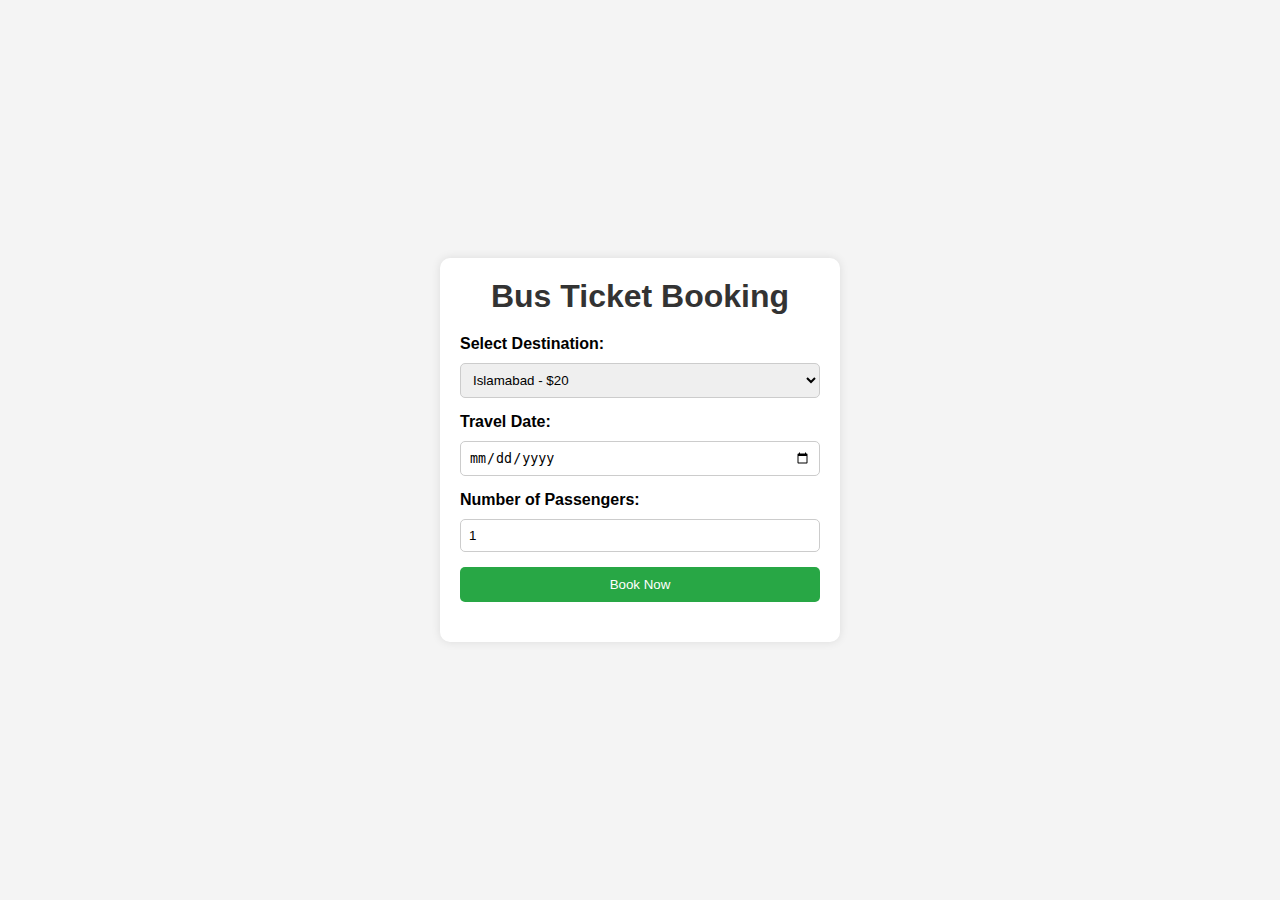
<file: Project/Bus Ticket Booking/index.html>
<!DOCTYPE html>
<html lang="en">
<head>
  <meta charset="UTF-8">
  <meta name="viewport" content="width=device-width, initial-scale=1.0">
  <title>Bus Ticketing Website</title>
  <link rel="stylesheet" href="styles.css">
</head>
<body>
  <div class="container">
    <h1>Bus Ticket Booking</h1>

    <form id="ticketForm">
      <div class="form-group">
        <label for="destination">Select Destination:</label>
        <select id="destination" required>
          <option value="Islamabad">Islamabad - $20</option>
          <option value="Peshawer">Peshawer - $35</option>
          <option value="Karachi">Karachi - $50</option>
        </select>
      </div>

      <div class="form-group">
        <label for="travelDate">Travel Date:</label>
        <input type="date" id="travelDate" required>
      </div>

      <div class="form-group">
        <label for="passengers">Number of Passengers:</label>
        <input type="number" id="passengers" min="1" value="1" required>
      </div>

      <button type="button" onclick="calculatePrice()">Book Now</button>
    </form>

    <div id="result"></div>
  </div>

  <script src="scripts.js"></script>
</body>
</html>
</file>
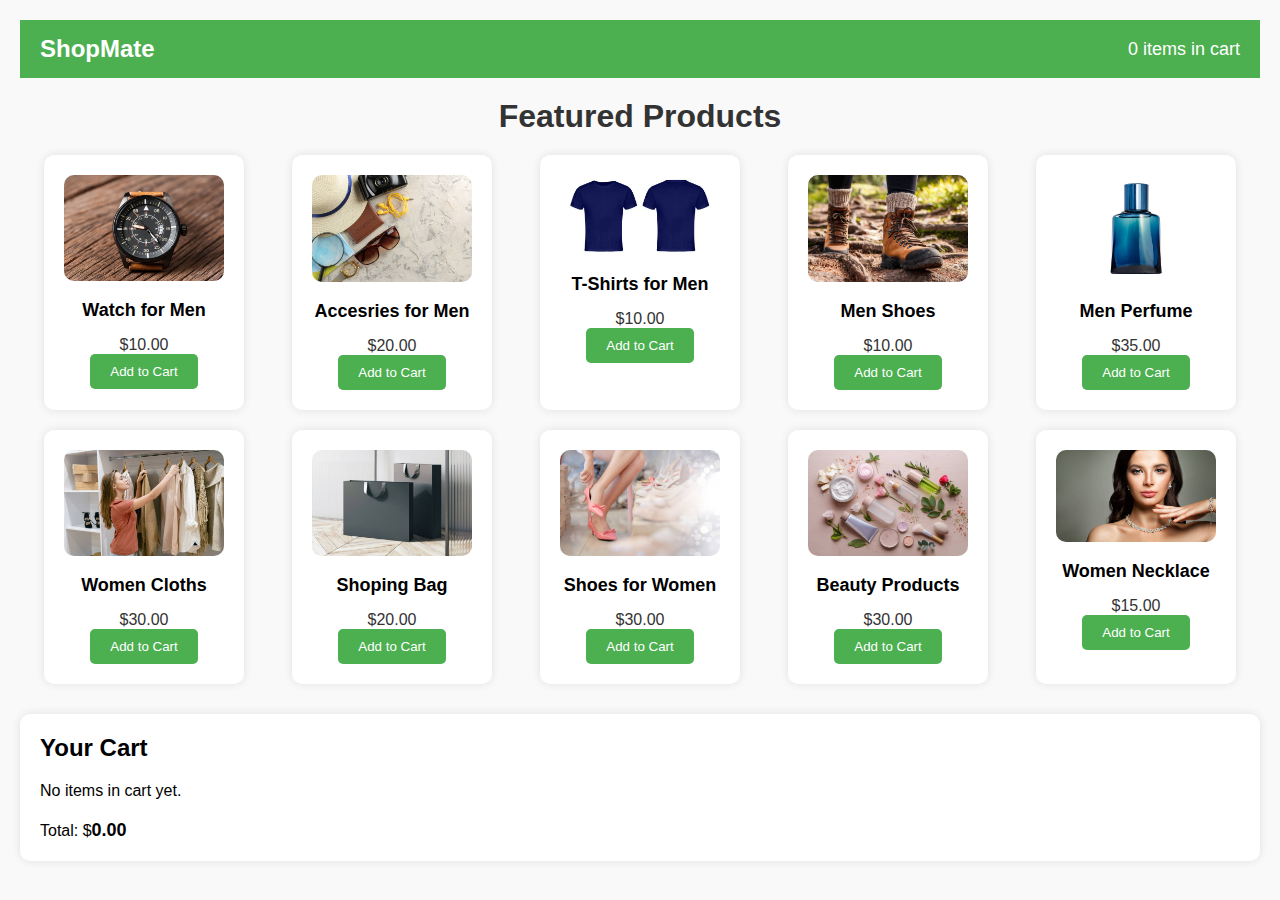
<file: Project/E-Commerce Website/index.html>
<!DOCTYPE html>
<html lang="en">
<head>
  <meta charset="UTF-8">
  <meta name="viewport" content="width=device-width, initial-scale=1.0">
  <title>E-commerce Website</title>
  <link rel="stylesheet" href="styles.css">
</head>
<body>
  <header>
    <div class="logo">ShopMate</div>
    <div class="cart">
      <span id="cart-count">0</span> items in cart
    </div>
  </header>

  <section class="products">
    <h1>Featured Products</h1>
    <div class="product-list">
      <!-- Product 1 -->
      <div class="product">
        <img src="w.jpg" alt="Watch">
        <h2>Watch for Men</h2>
        <p>$10.00</p>
        <button onclick="addToCart(1, 'Watch', 10)">Add to Cart</button>
      </div>
      <!-- Product 2 -->
      <div class="product">
        <img src="g.jpg" alt="Accesries">
        <h2>Accesries for Men</h2>
        <p>$20.00</p>
        <button onclick="addToCart(2, 'Accesries', 20)">Add to Cart</button>
      </div>
      <!-- Product 3 -->
      <div class="product">
        <img src="ts.jpg" alt="T-Shirts">
        <h2>T-Shirts for Men</h2>
        <p>$10.00</p>
        <button onclick="addToCart(3, 'T-Shirts', 30)">Add to Cart</button>
      </div>
      <!-- Product 4 -->
      <div class="product">
        <img src="s.jpg" alt="Men Shoes">
        <h2>Men Shoes</h2>
        <p>$10.00</p>
        <button onclick="addToCart(3, 'Men Shoes', 30)">Add to Cart</button>
      </div>
       <!-- Product 5 -->
       <div class="product">
        <img src="mp.jpg" alt="Men Perfume">
        <h2>Men Perfume</h2>
        <p>$35.00</p>
        <button onclick="addToCart(3, 'Men Perfume', 30)">Add to Cart</button>
      </div>
    </div>
    <div class="product-list1">
        <!-- Product 6 -->
        <div class="product">
          <img src="c.jpg" alt="Women Cloths">
          <h2>Women Cloths</h2>
          <p>$30.00</p>
          <button onclick="addToCart(1, 'Women Cloths', 10)">Add to Cart</button>
        </div>
        <!-- Product 7 -->
        <div class="product">
          <img src="sb.jpg" alt="Shoping Bag">
          <h2>Shoping Bag</h2>
          <p>$20.00</p>
          <button onclick="addToCart(2, 'Shoping Bag', 20)">Add to Cart</button>
        </div>
        <!-- Product 8 -->
        <div class="product">
          <img src="ws.jpg" alt="Women Shoes">
          <h2>Shoes for Women</h2>
          <p>$30.00</p>
          <button onclick="addToCart(3, 'Women Shoes', 30)">Add to Cart</button>
        </div>
        <!-- Product 9 -->
        <div class="product">
          <img src="bp.jpg" alt="Beauty Products">
          <h2>Beauty Products</h2>
          <p>$30.00</p>
          <button onclick="addToCart(3, 'Beauty Product', 30)">Add to Cart</button>
        </div>
         <!-- Product 10 -->
      <div class="product">
        <img src="wn.jpg" alt="Women Necklace">
        <h2>Women Necklace</h2>
        <p>$15.00</p>
        <button onclick="addToCart(3, 'Necklace', 30)">Add to Cart</button>
      </div>

      </div>











  </section>

  <section class="cart-section">
    <h2>Your Cart</h2>
    <ul id="cart-items">
      <li>No items in cart yet.</li>
    </ul>
    <p>Total: $<span id="total-price">0.00</span></p>
  </section>

  <script src="scripts.js"></script>
</body>
</html>
</file>
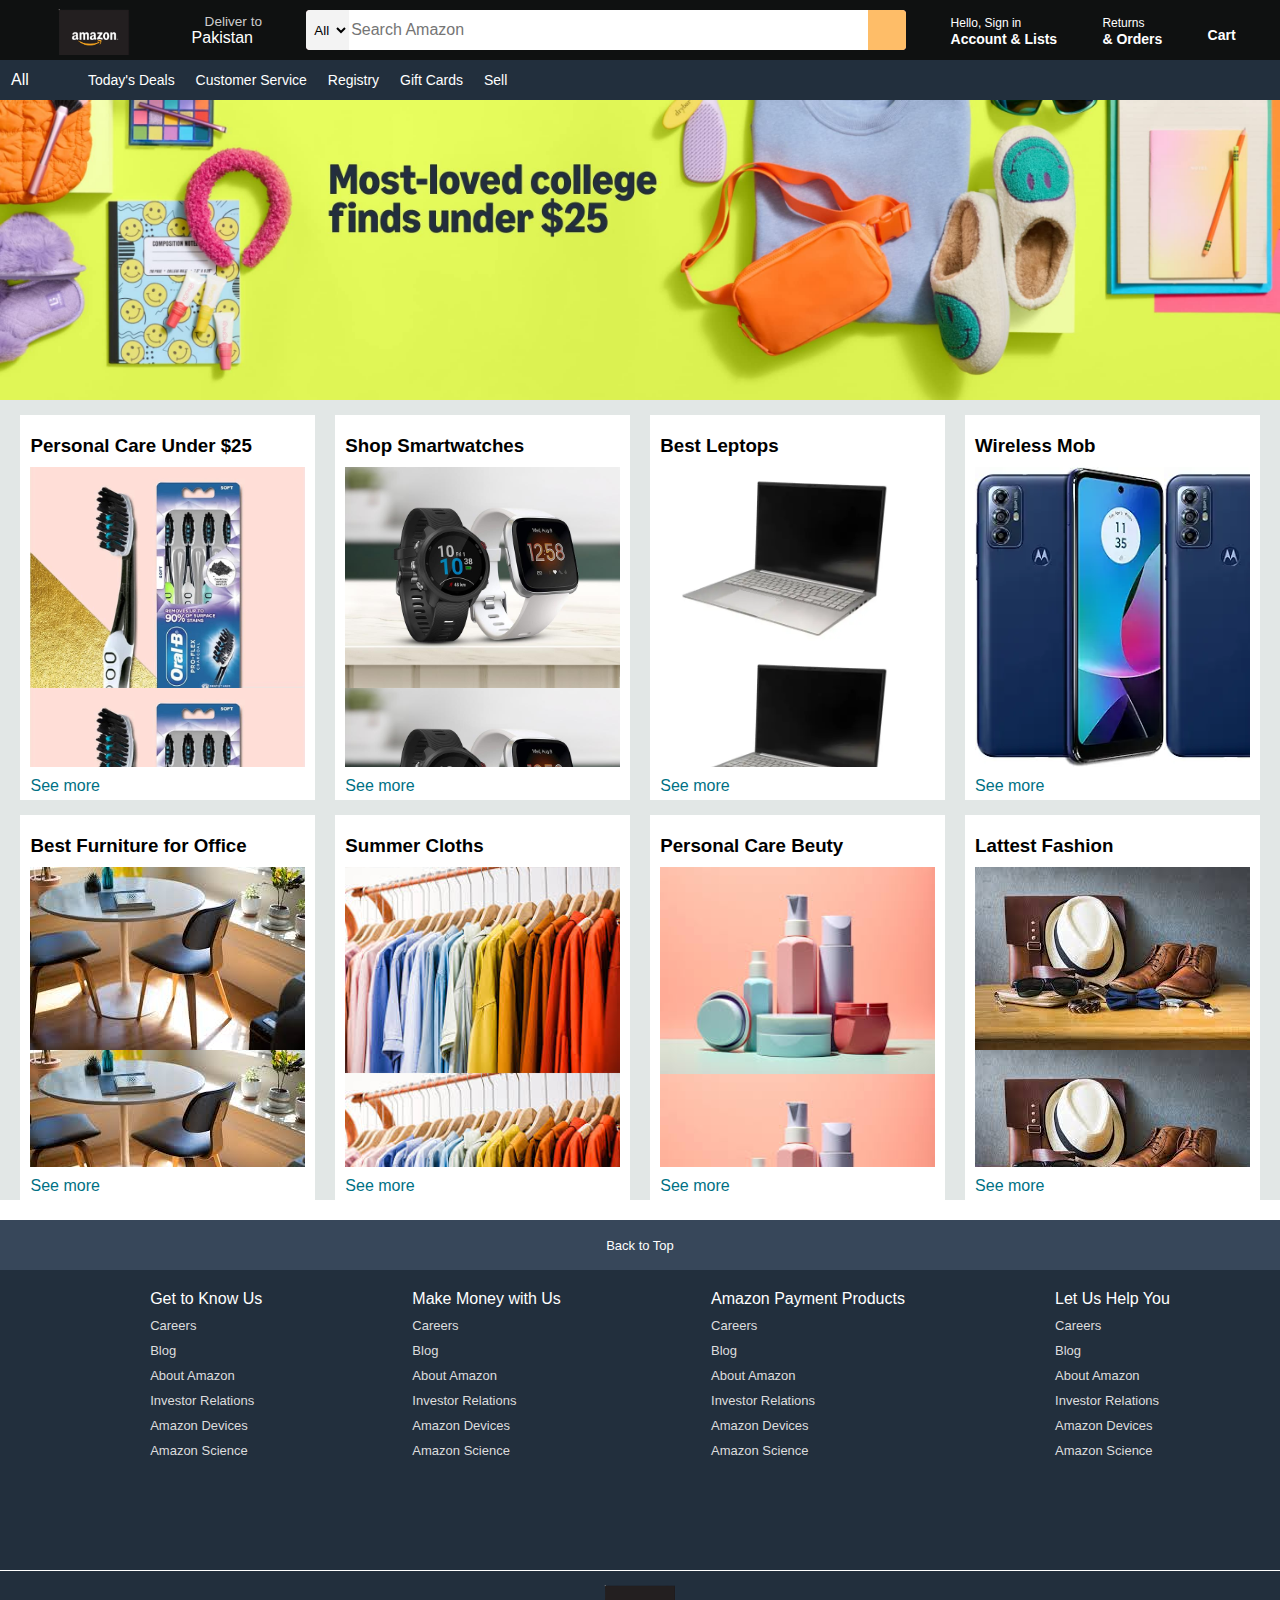
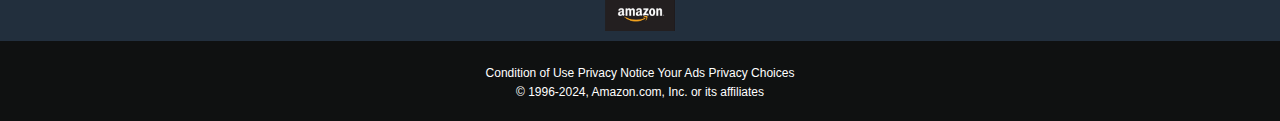
<file: Project/Amazon Website/AmazonProject.html>
<!DOCTYPE html>
<html lang="en">
<head>
    <meta charset="UTF-8">
    <meta name="viewport" content="width=device-width, initial-scale=1.0">
    <title>My Project</title>
    <link rel="stylesheet" href="https://cdnjs.cloudflare.com/ajax/libs/font-awesome/6.6.0/css/all.min.css" integrity="sha512-Kc323vGBEqzTmouAECnVceyQqyqdsSiqLQISBL29aUW4U/M7pSPA/gEUZQqv1cwx4OnYxTxve5UMg5GT6L4JJg==" crossorigin="anonymous" referrerpolicy="no-referrer" />
    <link rel="stylesheet" href="AmazonProject.css">
</head>
<body>
    <header>
        <div class="navbar">
            <div class="navlogo border">
                <div class="logo">

                </div>
            </div>
            <div class="navadress border">
                <p class="addFirst">Deliver to</p>
                <div class="addicon">
                    <i class="fa-solid fa-location-dot"></i>
                    <p class="addSec">Pakistan</p>
                </div>
            </div>
            <div class="navsearch">
                <select class="searchselect">
                    <option>All</option>
                </select>
                <input placeholder="Search Amazon" class="searchinput">
                <div class="searchicon">
                    <i class="fa-solid fa-magnifying-glass"></i>
                </div>
            </div>


            <div class="navsignin border">
                <p><span>Hello, Sign in</span></p>
                <p class="navsecond">Account & Lists</p>
            </div>
            <div class="return border">
                <p><span>Returns</span></p>
                <p class="navsecond">& Orders</p>
            </div>

            <div class="navcart border"> 
                <i class="fa-solid fa-cart-shopping"></i>
                Cart
            </div>

        </div>

       

        <div class="panel">
            <div class="panelall border">
                <i class="fa-solid fa-bars"></i>
                All
            </div>

            <div class="panelops ">
                <p class="border">Today's Deals</p>
                <p class="border">Customer Service</p>
                <p class="border">Registry</p>
                <p class="border">Gift Cards</p>
                <p class="border">Sell</p>
            </div>
        </div>

        
    </header>

    <div class="hero-section"></div>

    <div class="shop-section">
        <div class="box1 box">
           <div class="box-content">
                <h3>Personal Care Under $25</h3>
                <div class="box-image" style="background-image: url(Healthcare.jpg);"></div>
                <p>See more</p>
           </div>
        </div>
        <div class="box2 box">
            <div class="box-content">
                <h3>Shop Smartwatches</h3>
                <div class="box-image" style="background-image: url(tracker.jpg);"></div>
                <p>See more</p>
           </div>
        </div>
        <div class="box3 box">
            <div class="box-content">
                <h3>Best Leptops</h3>
                <div class="box-image" style="background-image: url(Leptop.webp);"></div>
                <p>See more</p>
           </div>
        </div>
        <div class="box4 box">
            <div class="box-content">
                <h3>Wireless Mob</h3>
                <div class="box-image" style="background-image: url(mble.webp);"></div>
                <p>See more</p>
           </div>
        </div>








        <div class="box1 box">
            <div class="box-content">
                 <h3>Best Furniture for Office</h3>
                 <div class="box-image" style="background-image: url(frtr.jpeg);"></div>
                 <p>See more</p>
            </div>
         </div>
         <div class="box2 box">
             <div class="box-content">
                 <h3>Summer Cloths</h3>
                 <div class="box-image" style="background-image: url(Cloths.jpeg);"></div>
                 <p>See more</p>
            </div>
         </div>
         <div class="box3 box">
             <div class="box-content">
                 <h3>Personal Care Beuty</h3>
                 <div class="box-image" style="background-image: url(bt.jpeg);"></div>
                 <p>See more</p>
            </div>
         </div>
         <div class="box4 box">
             <div class="box-content">
                 <h3>Lattest Fashion</h3>
                 <div class="box-image" style="background-image: url(f.jpeg);"></div>
                 <p>See more</p>
            </div>
 
 
            
         </div>


    </div>

    <footer>
        <div class="foot-panel1">
            Back to Top
        </div> 

        <div class="foot-panel2">
            <ul>
               <p> Get to Know Us</p>
               <a>Careers</a>
               <a>Blog</a>
               <a>About Amazon</a>
               <a>Investor Relations</a>
               <a>Amazon Devices</a>
               <a>Amazon Science</a>
            </ul>

            <ul>
                <p> Make Money with Us</p>
                <a>Careers</a>
                <a>Blog</a>
                <a>About Amazon</a>
                <a>Investor Relations</a>
                <a>Amazon Devices</a>
                <a>Amazon Science</a>
             </ul>

             <ul>
                <p> Amazon Payment Products</p>
                <a>Careers</a>
                <a>Blog</a>
                <a>About Amazon</a>
                <a>Investor Relations</a>
                <a>Amazon Devices</a>
                <a>Amazon Science</a>
             </ul>

             <ul>
                <p> Let Us Help You</p>
                <a>Careers</a>
                <a>Blog</a>
                <a>About Amazon</a>
                <a>Investor Relations</a>
                <a>Amazon Devices</a>
                <a>Amazon Science</a>
             </ul>

        </div>

        <div class="foot-panel3">
            <div class="logo"></div>
        </div>

        <div class="foot-panel4">
            <div class="pages">
                <a>Condition of Use</a>
                <a>Privacy Notice</a>
                <a>Your Ads Privacy Choices</a>
            </div>

            <div class="copyright">
                © 1996-2024, Amazon.com, Inc. or its affiliates
            </div>
        </div>
       
    </footer>

</body>
</html>
</file>
<file: Project/Bus Ticket Booking/styles.css>
* {
    margin: 0;
    padding: 0;
    box-sizing: border-box;
  }
  
  body {
    font-family: Arial, sans-serif;
    background-color: #f4f4f4;
    display: flex;
    justify-content: center;
    align-items: center;
    height: 100vh;
  }
  
  .container {
    background-color: white;
    padding: 20px;
    border-radius: 10px;
    box-shadow: 0 0 10px rgba(0, 0, 0, 0.1);
    max-width: 400px;
    width: 100%;
    text-align: center;
  }
  
  h1 {
    margin-bottom: 20px;
    color: #333;
  }
  
  .form-group {
    margin-bottom: 15px;
    text-align: left;
  }
  
  label {
    display: block;
    margin-bottom: 5px;
    font-weight: bold;
  }
  
  select, input[type="date"], input[type="number"] {
    width: 100%;
    padding: 8px;
    margin-top: 5px;
    border: 1px solid #ccc;
    border-radius: 5px;
  }
  
  button {
    background-color: #28a745;
    color: white;
    padding: 10px;
    border: none;
    border-radius: 5px;
    cursor: pointer;
    width: 100%;
  }
  
  button:hover {
    background-color: #218838;
  }
  
  #result {
    margin-top: 20px;
    font-size: 18px;
    color: #333;
  }
</file>
<file: Project/E-Commerce Website/styles.css>
/* Basic styling */
* {
    margin: 0;
    padding: 0;
    box-sizing: border-box;
  }
  
  body {
    font-family: Arial, sans-serif;
    background-color: #f9f9f9;
    padding: 20px;
  }
  
  header {
    display: flex;
    justify-content: space-between;
    align-items: center;
    background-color: #4CAF50;
    padding: 15px 20px;
    color: white;
  }
  
  header .logo {
    font-size: 24px;
    font-weight: bold;
  }
  
  header .cart {
    font-size: 18px;
  }
  
  .products {
    margin-top: 20px;
  }
  
  .products h1 {
    text-align: center;
    margin-bottom: 20px;
    color: #333;
  }
  
  .product-list {
    display: flex;
    justify-content: space-around;
    flex-wrap: wrap;
  }
  
  .product {
    background-color: white;
    border-radius: 10px;
    padding: 20px;
    text-align: center;
    width: 200px;
    box-shadow: 0 0 10px rgba(0, 0, 0, 0.1);
  }
  
  .product img {
    width: 100%;
    border-radius: 10px;
  }
  
  .product h2 {
    font-size: 18px;
    margin: 15px 0;
  }
  
  .product p {
    font-size: 16px;
    color: #333;
  }
  
  .product button {
    background-color: #4CAF50;
    color: white;
    padding: 10px 20px;
    border: none;
    border-radius: 5px;
    cursor: pointer;
  }
  
  .product button:hover {
    background-color: #45a049;
  }
  
  .cart-section {
    margin-top: 30px;
    background-color: white;
    padding: 20px;
    border-radius: 10px;
    box-shadow: 0 0 10px rgba(0, 0, 0, 0.1);
  }
  
  .cart-section h2 {
    margin-bottom: 15px;
  }
  
  #cart-items {
    list-style: none;
    margin-bottom: 15px;
  }
  
  #cart-items li {
    padding: 5px 0;
  }
  
  #total-price {
    font-size: 18px;
    font-weight: bold;
  }
  


  .product-list1 {
    display: flex;
    justify-content: space-around;
    flex-wrap: wrap;
    margin-top: 20px;
  }
</file>
<file: Project/Amazon Website/AmazonProject.css>
*{
    margin: 0;
    font-family: Arial;
    border: border-box;

}
.navbar{
    height: 60px;
    background-color: #0f1111;
    color: white;
    display: flex;
    align-items: center;
    justify-content: space-evenly;
}

.navlogo{
    height: 50px;
    width: 100px;
}

.logo{
    background-image: url(Amazonlogo.png);
    background-size: cover;
    height: 50px;
    width: 100%;
}

.border{
    border: 1px solid transparent;
}

.border:hover{
    border: 1px solid white;
}

.addFirst{
    color: #cccccc;
    font-size: 0.85rem;
    margin-left: 15px;
}
.addSec{
    font-size: 1rem;
    margin-left: 2px;
}

.addicon{
    display: flex;
    align-items: center;
}

.navsearch{
    display: flex;
    justify-content: space-evenly;
    background-color: pink;
    width: 600px;
    height: 40px;
    border-radius: 4px;
}

.searchselect{
    background-color: #f3f3f3;
    width: 50px;
    text-align: center;
    border-top-left-radius: 4px;
    border-bottom-left-radius: 4px;
    border: none;
}

.searchinput{
    width: 100%;
    font-size: 1rem;
    border: none;
}

.searchicon{
    width: 45px;
    display: flex;
    justify-content: center;
    align-items: center;
    font-size: 1.2rem;
    background-color: #febd68;
    border-top-right-radius: 4px;
    border-bottom-right-radius: 4px;
    color: #0f1111;
}

.navsearch:hover{
    border: 2px solid orange;
}

span{
    font-size: 12px;
}
.navsecond{
    font-size: 14px;
    font-weight: 700;
}

.navcart i{
    font-size: 30px;
}
.navcart{
    font-size: 14px;
    font-weight: 700;
}




/** Panel **/


.panel{
    height: 40px;
    background-color: #222f3d;
    display: flex;
    color: white;
    align-items: center;
    
}
.panelall{
    width: 60px;
    margin-left: 10px;
}
.panelops p{
    display: inline;
    margin-left: 15px;
}
.panelops{
    width: 960px;
    font-size: 14px;
}

/** Hero-Section **/

.hero-section{
    background-image: url(Heroimage.jpg);
    background-size: cover;
    height: 300px;
}

/** Shop-Section **/


.shop-section{
    display: flex;
    flex-wrap: wrap;
    justify-content: space-evenly;
    background-color: #e2e7e6;
}
.box{
/**border: 2px solid black;**/
height: 350px;
width: 23%;
background-color: white;
padding: 20px 0px 15px;
margin-top: 15px;
}
.box-image{
    height: 300px;
    background-size: contain;
    margin-top: 10px;
    margin-bottom: 10px;
}
.box-content{
    margin-left: 10px;
    margin-right: 10px;
}
.box-content p{
    color: #007185;
}



/** Footer **/



footer{
    margin-top: 20px;
}

.foot-panel1{
    background-color: #37475a;
    color: white;
    height: 50px;
    display: flex;
    justify-content: center;
    align-items: center;
    font-size: 13px;
}

.foot-panel2{
    background-color: #222f3d;
    color: white;
    height: 300px;
    display: flex;
    justify-content: space-evenly;
}

ul{
    margin-top: 20px;
}
.foot-panel2 a{
    display: block;
    font-size: 13px;
    margin-top: 10px;
    color: #dddddd;
}


.foot-panel3{
    background-color: #222f3d;
    color: white;
    border-top: 0.5px solid white;
    height: 70px;
    display: flex;
    justify-content: center;
    align-items: center;
}

.logo{
    background-image: url(Amazonlogo.png);
    background-size: cover;
    height: 50px;
    width: 100px;
}

.foot-panel4{
    background-color: #0f1111;
    color: white;
    height: 80px;
    text-align: center;
    font-size: 12px;
}

.pages{
    padding-top: 25px;
}
.copyright{
    padding: 5px;
}
</file>
